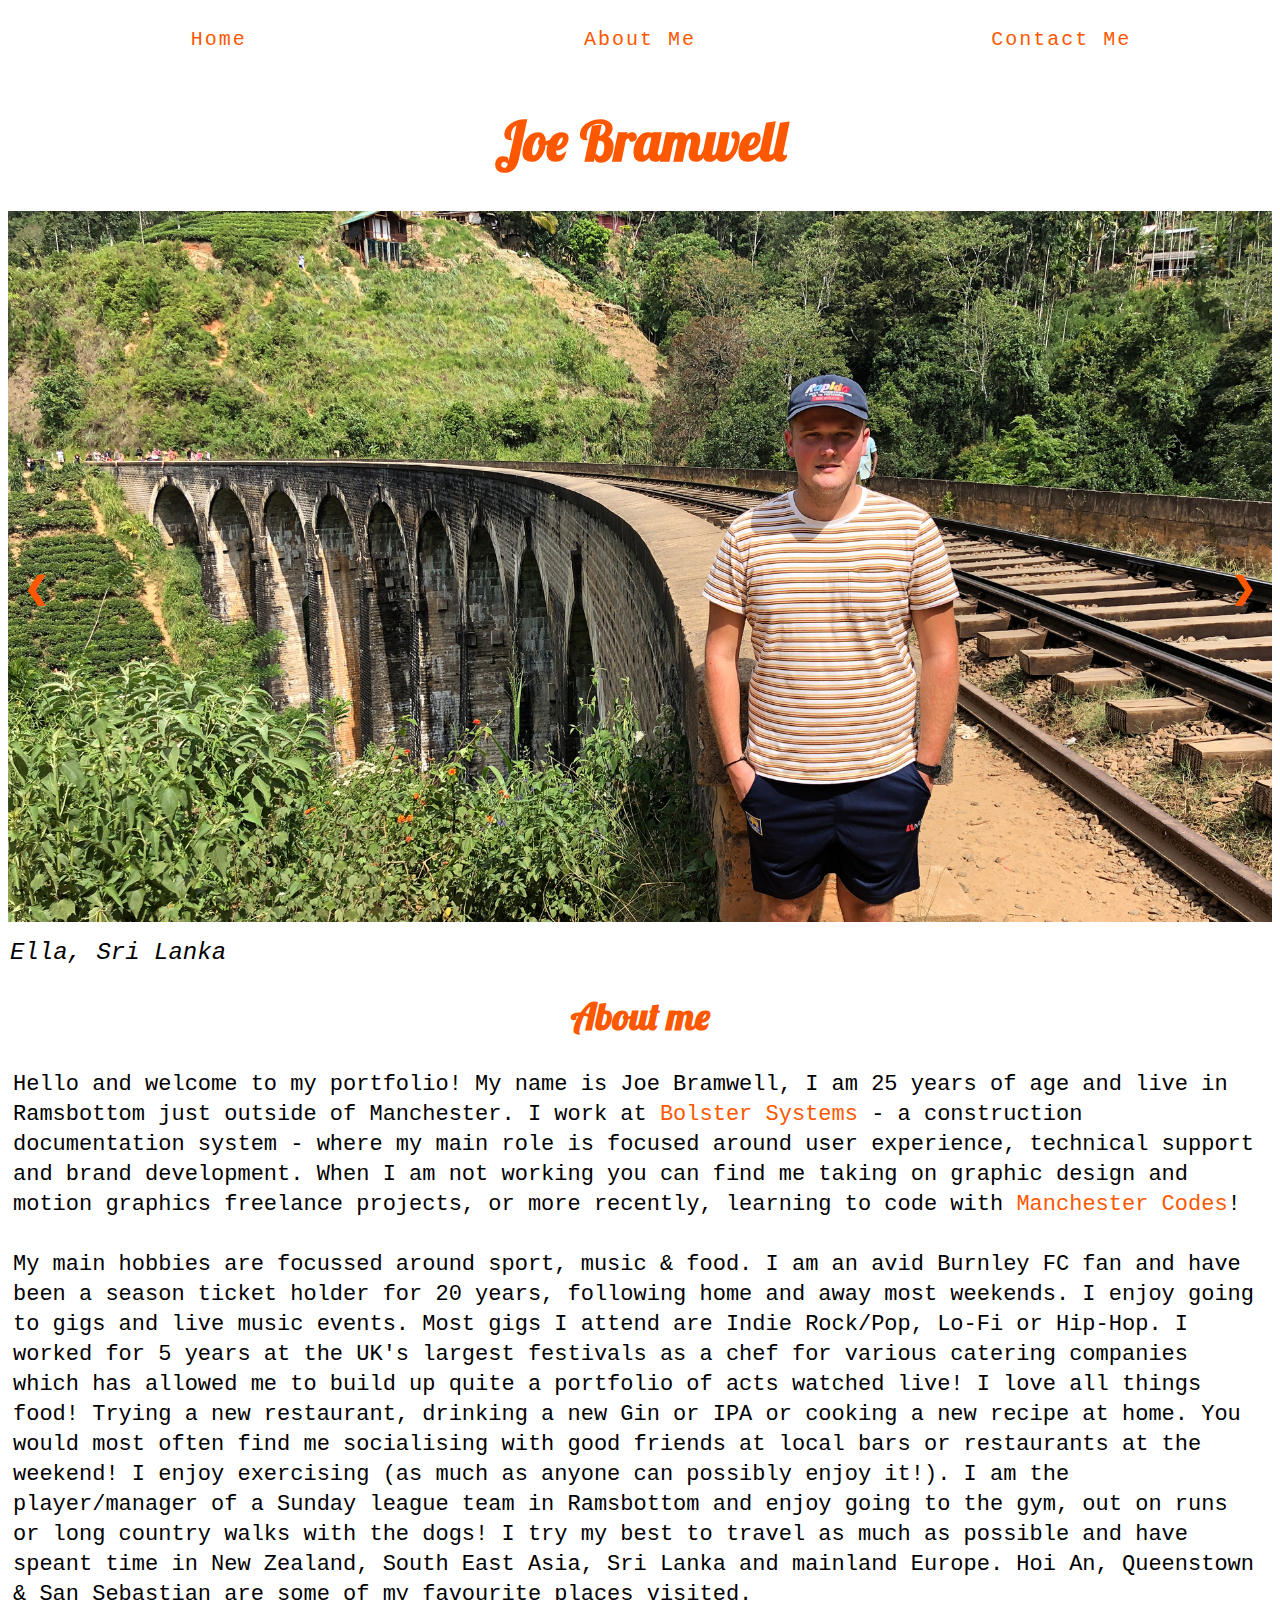
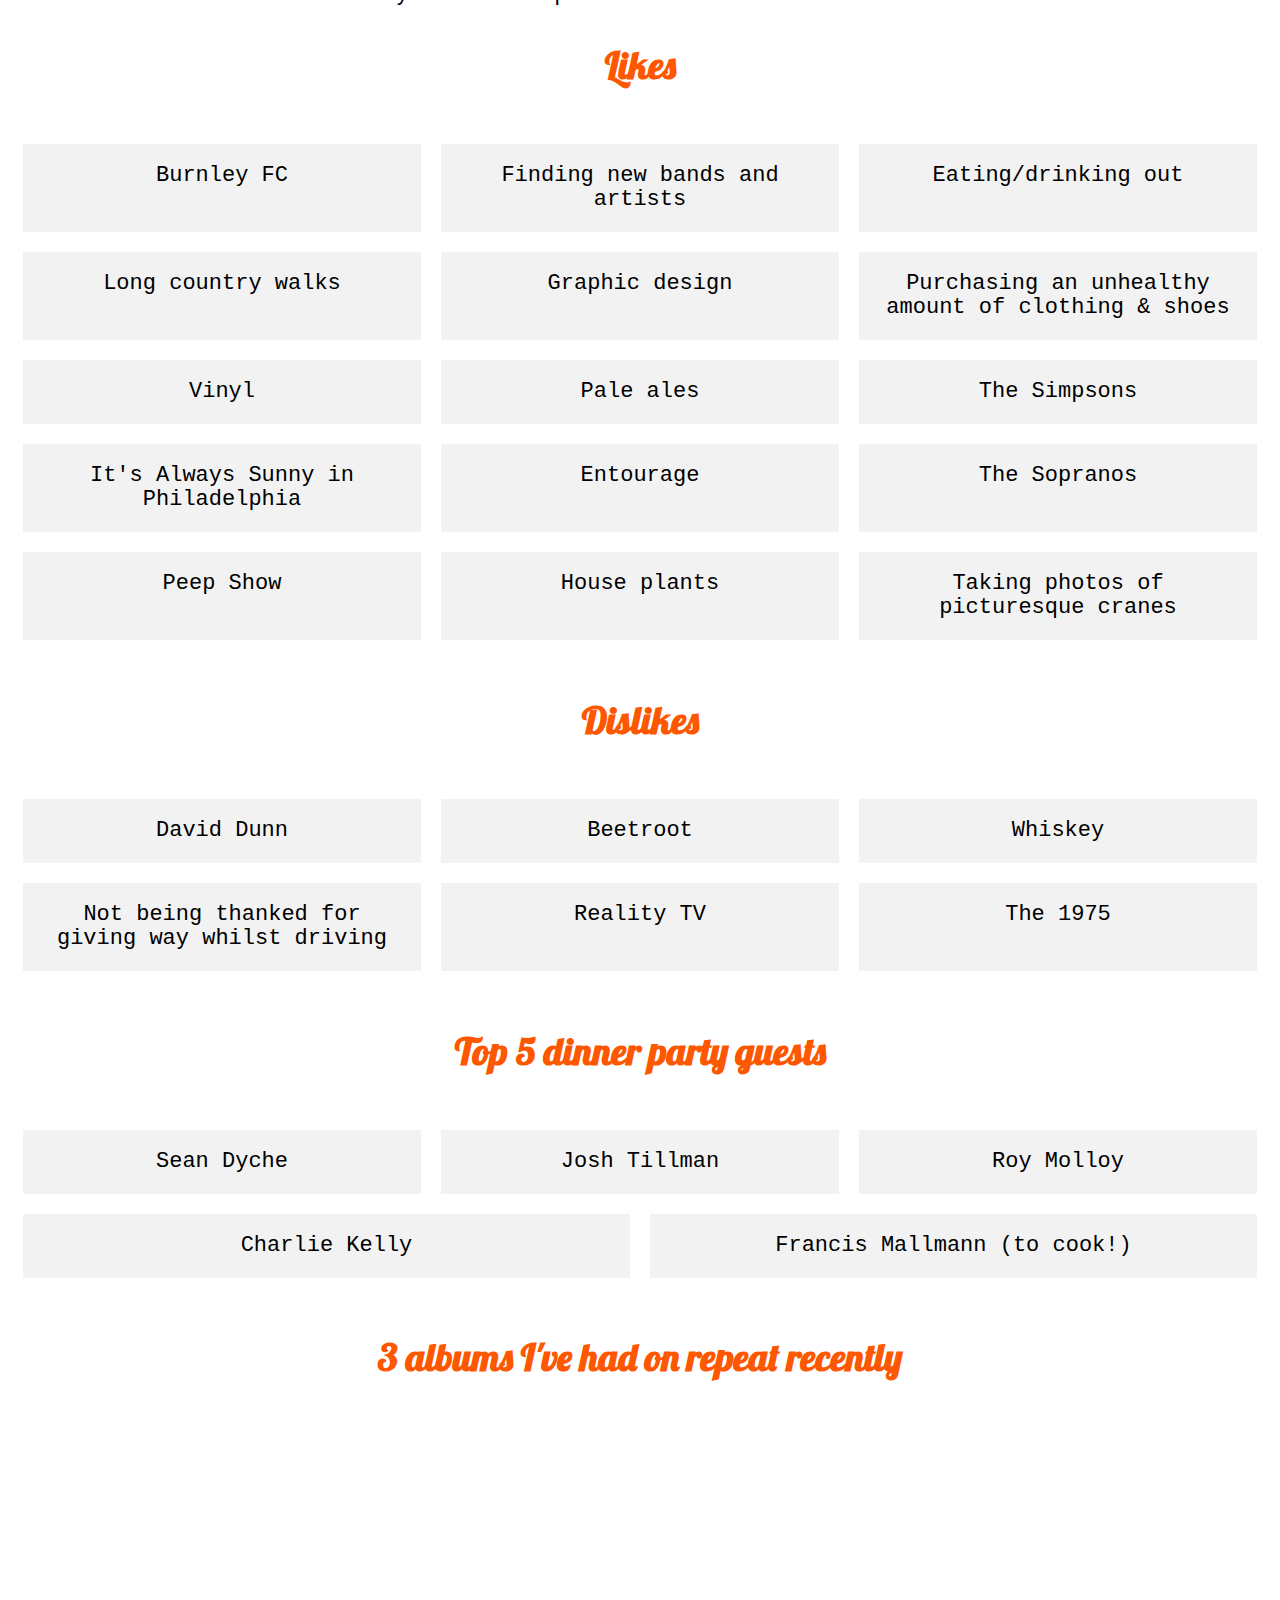
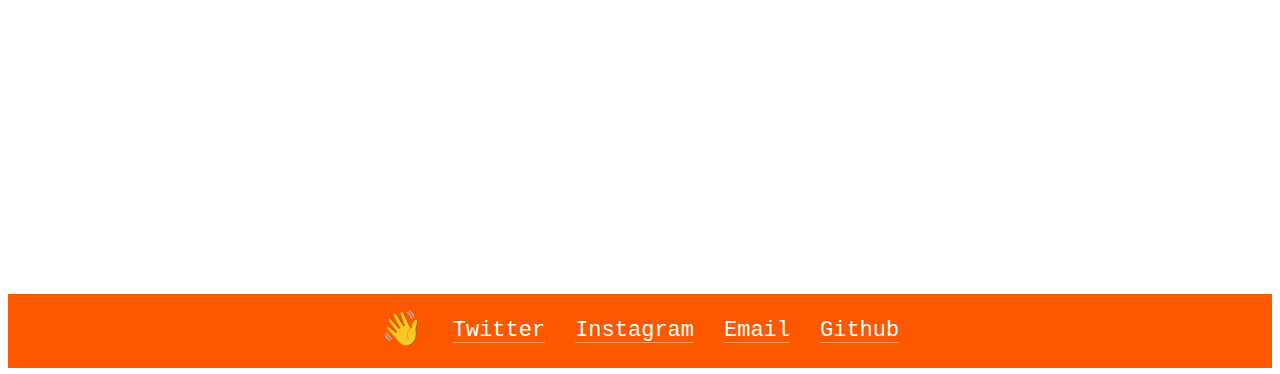
<file: about-me.html>
<!DOCTYPE html>
    <html>
        <head>
          <meta charset="UTF-8">
            <title>Joe Bramwell - About Me</title>
            <link rel="stylesheet" type="text/css" href="about-me-style.css">
            <link rel="stylesheet" href="https://maxcdn.bootstrapcdn.com/font-awesome/4.3.0/css/font-awesome.min.css">
            <link href="https://fonts.googleapis.com/css2?family=Lobster&family=Ubuntu+Mono:ital@0;1&display=swap" rel="stylesheet">
            <meta name="viewport" content="width=device-width,initial-scale=1">
        </head>

        <body>
           <nav class="flex-nav">
                <ul>
                  <li><a href="index.html" class="nav-link">Home</a></li>
                  <li><a href="about-me.html" class="nav-link">About Me</a></li>
                  <li><a href="contact-me.html" class="nav-link">Contact Me</a></li>
                </ul>
           </nav>
        <header>
            <h1 class="header-heading">Joe Bramwell</h1>
        </header>

        <section class="slideshow-container">

            <div class="mySlides">
              <img src="images/ella1.jpg">
              <div class="text"><i>Ella, Sri Lanka</i></div>
            </div>
            
            <div class="mySlides">
              <img src="images/nz1.jpg">
              <div class="text"><i>Waiotapu, New Zealand</i></div>
            </div>
            
            <div class="mySlides">
              <img src="images/vietnam1.jpg">
              <div class="text"><i>Tam Cốc, Vietnam</i></div>
            </div>

            <div class="mySlides">
                <img src="images/dragonstone1.jpg">
                <div class="text"><i>Gaztelugatxe, Basque Country (A.K.A Drogonstone)</i></div>
              </div>
            
              <a class="prev" onclick="plusSlides(-1)">&#10094;</a>
              <a class="next" onclick="plusSlides(1)">&#10095;</a>

            </section>
            
        <section class="about-me">
            <h1>About me</h1>
                <p>Hello and welcome to my portfolio! My name is Joe Bramwell, I am 25 years of age and live in Ramsbottom just outside of Manchester. I work at <a href="https://app.bolstersystems.com" class="p-link" target="_blank">Bolster Systems</a> 
                    -  a construction documentation system - where my main role is focused around user experience, technical support and brand development. When I am not working you can find me taking on graphic design and motion graphics freelance projects, 
                    or more recently, learning to code with <a href="https://www.manchestercodes.com/" class="p-link" target="_blank">Manchester Codes</a>! 
                    <br>
                    <br>
                    My main hobbies are focussed around sport, music & food. I am an avid Burnley FC fan and have been a season ticket holder for 20 years, following home and away most weekends.
                    I enjoy going to gigs and live music events. Most gigs I attend are Indie Rock/Pop, Lo-Fi or Hip-Hop. I worked for 5 years at the UK's largest festivals as a chef for various catering companies which has allowed me to build up quite a portfolio of acts watched live!
                    I love all things food! Trying a new restaurant, drinking a new Gin or IPA or cooking a new recipe at home. You would most often find me socialising with good friends at local bars or restaurants at the weekend!
                    I enjoy exercising (as much as anyone can possibly enjoy it!). I am the player/manager of a Sunday league team in Ramsbottom and enjoy going to the gym, out on runs or long country walks with the dogs!
                    I try my best to travel as much as possible and have speant time in New Zealand, South East Asia, Sri Lanka and mainland Europe. Hoi An, Queenstown & San Sebastian are some of my favourite places visited.</p>
        </section>

        <h1>Likes</h1>
        <section class="all-lists">
            
                    <div class="lists">Burnley FC</div>
                    <div class="lists">Finding new bands and artists</div>
                    <div class="lists">Eating/drinking out</div>
                    <div class="lists">Long country walks</div>
                    <div class="lists">Graphic design</div>
                    <div class="lists">Purchasing an unhealthy amount of clothing & shoes</div>
                    <div class="lists">Vinyl</div>
                    <div class="lists">Pale ales</div>
                    <div class="lists">The Simpsons</div>
                    <div class="lists">It's Always Sunny in Philadelphia</div>
                    <div class="lists">Entourage</div>
                    <div class="lists">The Sopranos</div>
                    <div class="lists">Peep Show</div>
                    <div class="lists">House plants</div>
                    <div class="lists">Taking photos of picturesque cranes</div>
                    
        </section>

        <h1>Dislikes</h1>    
        <section class="all-lists">    
                    <div class="lists">David Dunn</div>
                    <div class="lists">Beetroot</div>
                    <div class="lists">Whiskey</div>
                    <div class="lists">Not being thanked for giving way whilst driving</div>
                    <div class="lists">Reality TV</div>
                    <div class="lists">The 1975</div>
        </section>

        <h1>Top 5 dinner party guests</h1>
        <section class="all-lists">
                        <div class="lists">Sean Dyche</div>
                        <div class="lists">Josh Tillman</div>
                        <div class="lists">Roy Molloy</div>
                        <div class="lists">Charlie Kelly</div>
                        <div class="lists">Francis Mallmann (to cook!)</div> 
                        
        </section>

        <h1>3 albums I've had on repeat recently</h1>
        <section class="all-lists">
          <div class="lists1"><iframe src="https://open.spotify.com/embed/album/6hXa2OPdIt6xwGpaRpvDFz" frameborder="0" allowtransparency="true" allow="encrypted-media"></iframe></div>
                    <div class="lists1"><iframe src="https://open.spotify.com/embed/album/6c9CCPWfqZNDaaJEuMhbkc" frameborder="0" allowtransparency="true" allow="encrypted-media"></iframe></div>
                    <div class="lists1"><iframe src="https://open.spotify.com/embed/album/45aznJm3etg3c6dMRmYARJ" frameborder="0" allowtransparency="true" allow="encrypted-media"></iframe></div>
                        
                        
        </section>

        <footer>
          <ul class="footer">
            <li><a href="https://twitter.com/jbram_js" target="blank" class="footer-link">Twitter</a></li>
            <li><a href="https://www.instagram.com/instabram1882" target="blank" class="footer-link">Instagram</a></li>
            <li><a href="mailto:josephobramwell@gmail.com" target="blank" class="footer-link">Email</a></li>
            <li><a href="https://github.com/jbram-js" target="blank" class="footer-link">Github</a></li>
            <li class="wave">👋</li>
          </ul>
        </footer>

        <script>
            var slideIndex = 1;
            showSlides(slideIndex);
            
            function plusSlides(n) {
              showSlides(slideIndex += n);
            }
            
            function currentSlide(n) {
              showSlides(slideIndex = n);
            }
            
            function showSlides(n) {
              var i;
              var slides = document.getElementsByClassName("mySlides");
              var dots = document.getElementsByClassName("dot");
              if (n > slides.length) {slideIndex = 1}    
              if (n < 1) {slideIndex = slides.length}
              for (i = 0; i < slides.length; i++) {
                  slides[i].style.display = "none";  
              }
              for (i = 0; i < dots.length; i++) {
                  dots[i].className = dots[i].className.replace(" active", "");
              }
              slides[slideIndex-1].style.display = "block";  
              dots[slideIndex-1].className += " active";
            }
            </script>

            
        </body>
    </html>
</file>
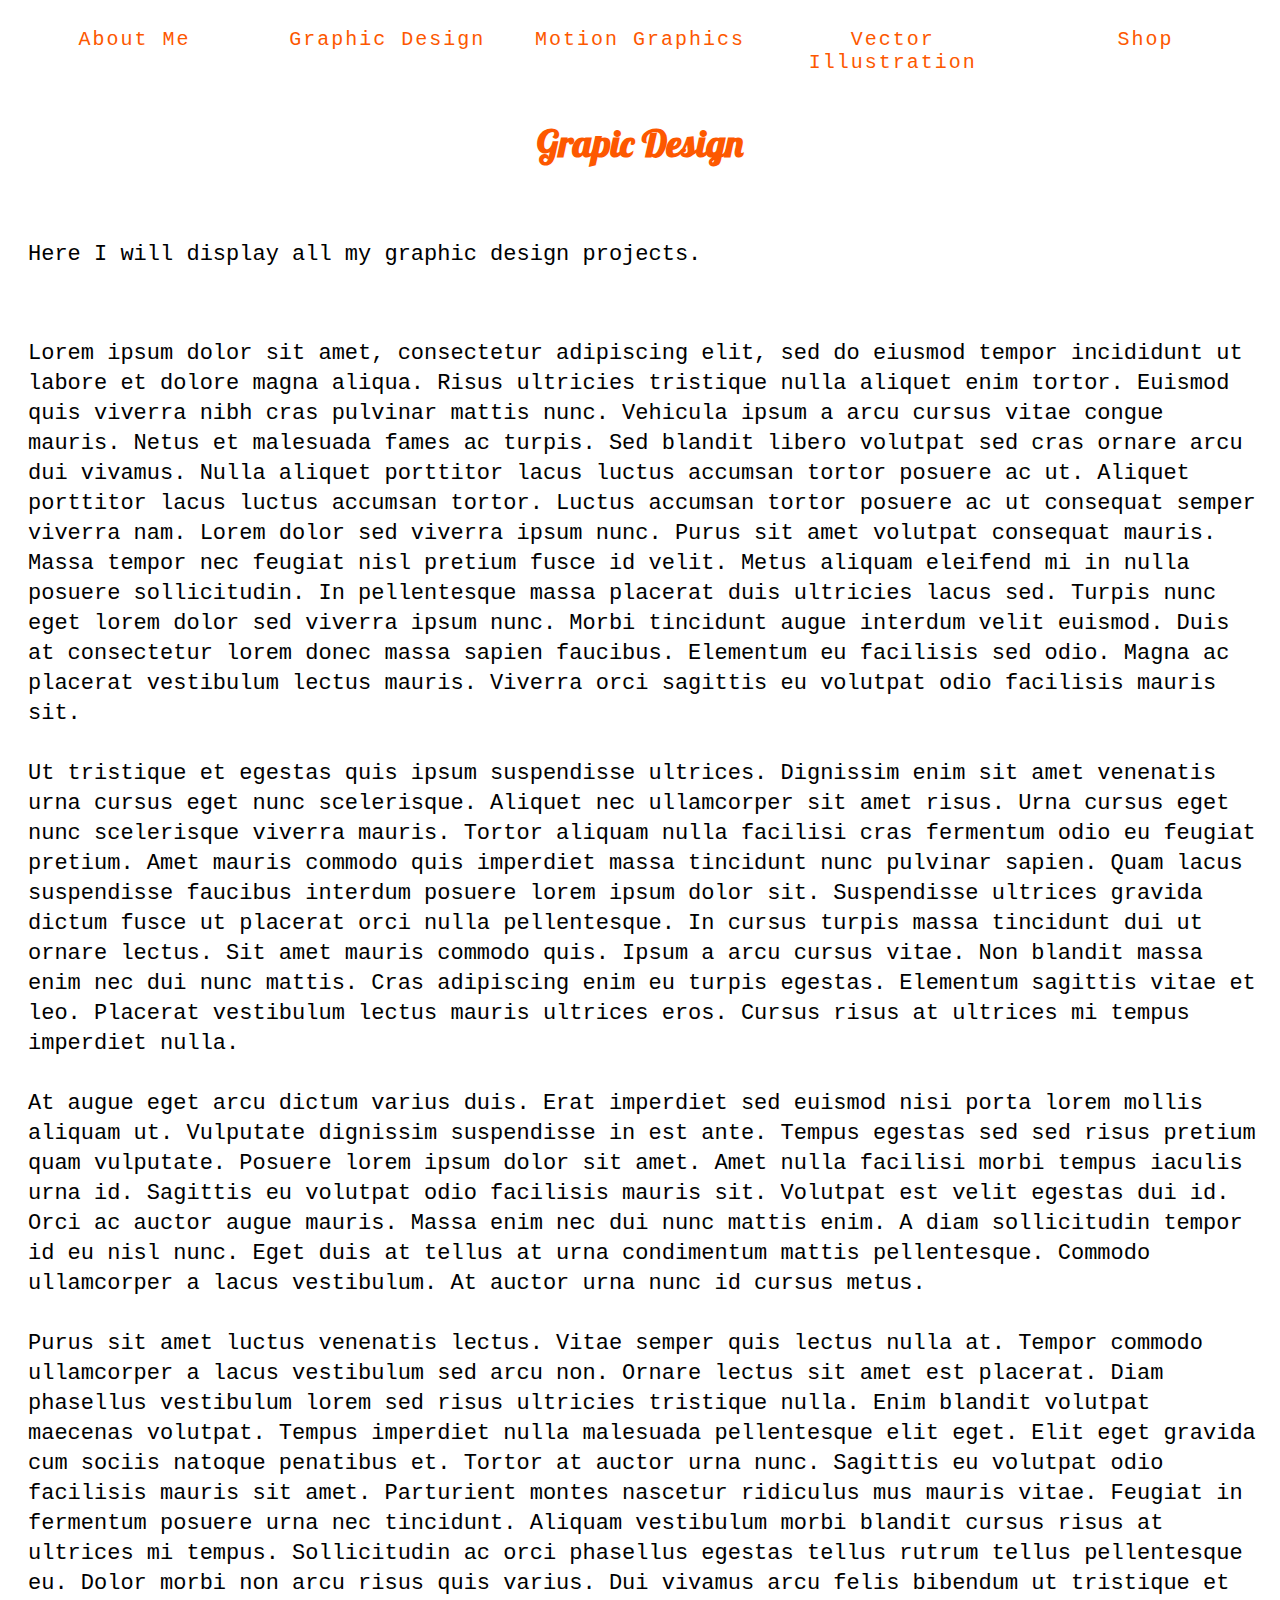
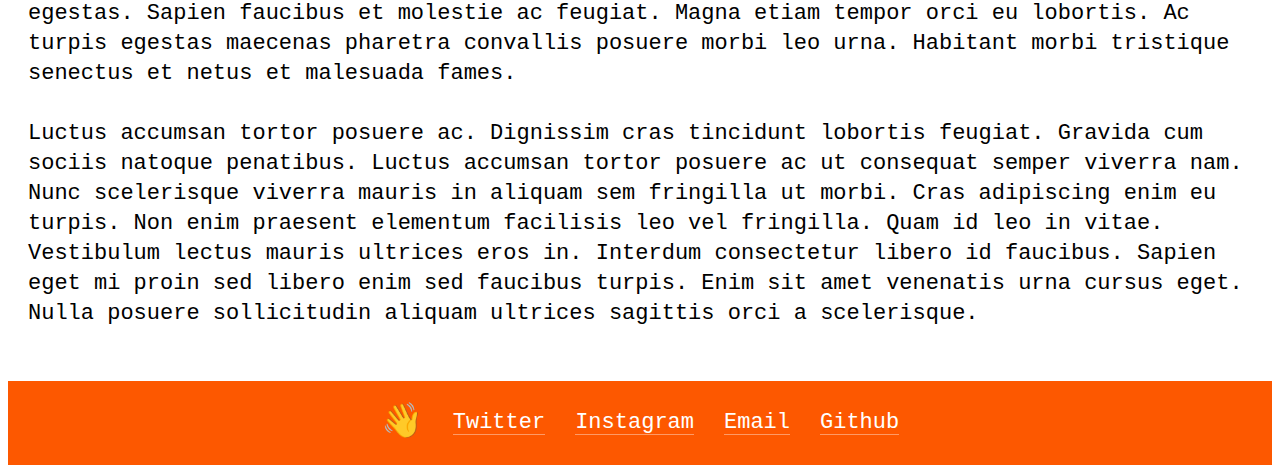
<file: graphicdesign.html>
<!DOCTYPE html>
    <html>
        <head>
            <title>Joe Bramwell - Graphic Design</title>
            <link rel="stylesheet" type="text/css" href="style.css">
            <link rel="stylesheet" href="https://maxcdn.bootstrapcdn.com/font-awesome/4.3.0/css/font-awesome.min.css">
            <link href="https://fonts.googleapis.com/css2?family=Lobster&family=Ubuntu+Mono:ital@0;1&display=swap" rel="stylesheet">
            <meta name="viewport" content="width=device-width,initial-scale=1">
        </head>

        <body>
            <nav class="flex-nav">
                 <ul>
                     <li><a href="index.html" class="nav-link">About Me</a></li>
                     <li><a href="graphicdesign.html" class="nav-link">Graphic Design</a></li>
                     <li><a href="motiongraphics.html" class="nav-link">Motion Graphics</a></li>
                     <li><a href="vectorillustration.html" class="nav-link">Vector Illustration</a></li>
                     <li><a href="shop.html" class="nav-link">Shop</a></li>
                 </ul>
            </nav>

            <h1>Grapic Design</h1>
            <br>
            <p>Here I will display all my graphic design projects.</p>
            <br>
            <p>Lorem ipsum dolor sit amet, consectetur adipiscing elit, sed do eiusmod tempor incididunt ut labore et dolore magna aliqua. Risus ultricies tristique nulla aliquet enim tortor. Euismod quis viverra nibh cras pulvinar mattis nunc. Vehicula ipsum a arcu cursus vitae congue mauris. Netus et malesuada fames ac turpis. Sed blandit libero volutpat sed cras ornare arcu dui vivamus. Nulla aliquet porttitor lacus luctus accumsan tortor posuere ac ut. Aliquet porttitor lacus luctus accumsan tortor. Luctus accumsan tortor posuere ac ut consequat semper viverra nam. Lorem dolor sed viverra ipsum nunc. Purus sit amet volutpat consequat mauris. Massa tempor nec feugiat nisl pretium fusce id velit. Metus aliquam eleifend mi in nulla posuere sollicitudin. In pellentesque massa placerat duis ultricies lacus sed. Turpis nunc eget lorem dolor sed viverra ipsum nunc. Morbi tincidunt augue interdum velit euismod. Duis at consectetur lorem donec massa sapien faucibus. Elementum eu facilisis sed odio. Magna ac placerat vestibulum lectus mauris. Viverra orci sagittis eu volutpat odio facilisis mauris sit.
                <br>
                <br>
                Ut tristique et egestas quis ipsum suspendisse ultrices. Dignissim enim sit amet venenatis urna cursus eget nunc scelerisque. Aliquet nec ullamcorper sit amet risus. Urna cursus eget nunc scelerisque viverra mauris. Tortor aliquam nulla facilisi cras fermentum odio eu feugiat pretium. Amet mauris commodo quis imperdiet massa tincidunt nunc pulvinar sapien. Quam lacus suspendisse faucibus interdum posuere lorem ipsum dolor sit. Suspendisse ultrices gravida dictum fusce ut placerat orci nulla pellentesque. In cursus turpis massa tincidunt dui ut ornare lectus. Sit amet mauris commodo quis. Ipsum a arcu cursus vitae. Non blandit massa enim nec dui nunc mattis. Cras adipiscing enim eu turpis egestas. Elementum sagittis vitae et leo. Placerat vestibulum lectus mauris ultrices eros. Cursus risus at ultrices mi tempus imperdiet nulla.
                <br>
                <br>
                At augue eget arcu dictum varius duis. Erat imperdiet sed euismod nisi porta lorem mollis aliquam ut. Vulputate dignissim suspendisse in est ante. Tempus egestas sed sed risus pretium quam vulputate. Posuere lorem ipsum dolor sit amet. Amet nulla facilisi morbi tempus iaculis urna id. Sagittis eu volutpat odio facilisis mauris sit. Volutpat est velit egestas dui id. Orci ac auctor augue mauris. Massa enim nec dui nunc mattis enim. A diam sollicitudin tempor id eu nisl nunc. Eget duis at tellus at urna condimentum mattis pellentesque. Commodo ullamcorper a lacus vestibulum. At auctor urna nunc id cursus metus.
                <br>
                <br>
                Purus sit amet luctus venenatis lectus. Vitae semper quis lectus nulla at. Tempor commodo ullamcorper a lacus vestibulum sed arcu non. Ornare lectus sit amet est placerat. Diam phasellus vestibulum lorem sed risus ultricies tristique nulla. Enim blandit volutpat maecenas volutpat. Tempus imperdiet nulla malesuada pellentesque elit eget. Elit eget gravida cum sociis natoque penatibus et. Tortor at auctor urna nunc. Sagittis eu volutpat odio facilisis mauris sit amet. Parturient montes nascetur ridiculus mus mauris vitae. Feugiat in fermentum posuere urna nec tincidunt. Aliquam vestibulum morbi blandit cursus risus at ultrices mi tempus. Sollicitudin ac orci phasellus egestas tellus rutrum tellus pellentesque eu. Dolor morbi non arcu risus quis varius. Dui vivamus arcu felis bibendum ut tristique et egestas. Sapien faucibus et molestie ac feugiat. Magna etiam tempor orci eu lobortis. Ac turpis egestas maecenas pharetra convallis posuere morbi leo urna. Habitant morbi tristique senectus et netus et malesuada fames.
                <br>
                <br>
                Luctus accumsan tortor posuere ac. Dignissim cras tincidunt lobortis feugiat. Gravida cum sociis natoque penatibus. Luctus accumsan tortor posuere ac ut consequat semper viverra nam. Nunc scelerisque viverra mauris in aliquam sem fringilla ut morbi. Cras adipiscing enim eu turpis. Non enim praesent elementum facilisis leo vel fringilla. Quam id leo in vitae. Vestibulum lectus mauris ultrices eros in. Interdum consectetur libero id faucibus. Sapien eget mi proin sed libero enim sed faucibus turpis. Enim sit amet venenatis urna cursus eget. Nulla posuere sollicitudin aliquam ultrices sagittis orci a scelerisque.
                <br>
                <br>
            </p>


            <footer>
                <ul class="footer">
                  <li><a href="https://twitter.com/jbram_js" target="blank" class="footer-link">Twitter</a></li>
                  <li><a href="https://www.instagram.com/instabram1882" target="blank" class="footer-link">Instagram</a></li>
                  <li><a href="mailto:josephobramwell@gmail.com" target="blank" class="footer-link">Email</a></li>
                  <li><a href="https://github.com/jbram-js" target="blank" class="footer-link">Github</a></li>
                  <li class="wave">👋</li>
                </ul>
              </footer>

            </body>
            </html>
</file>
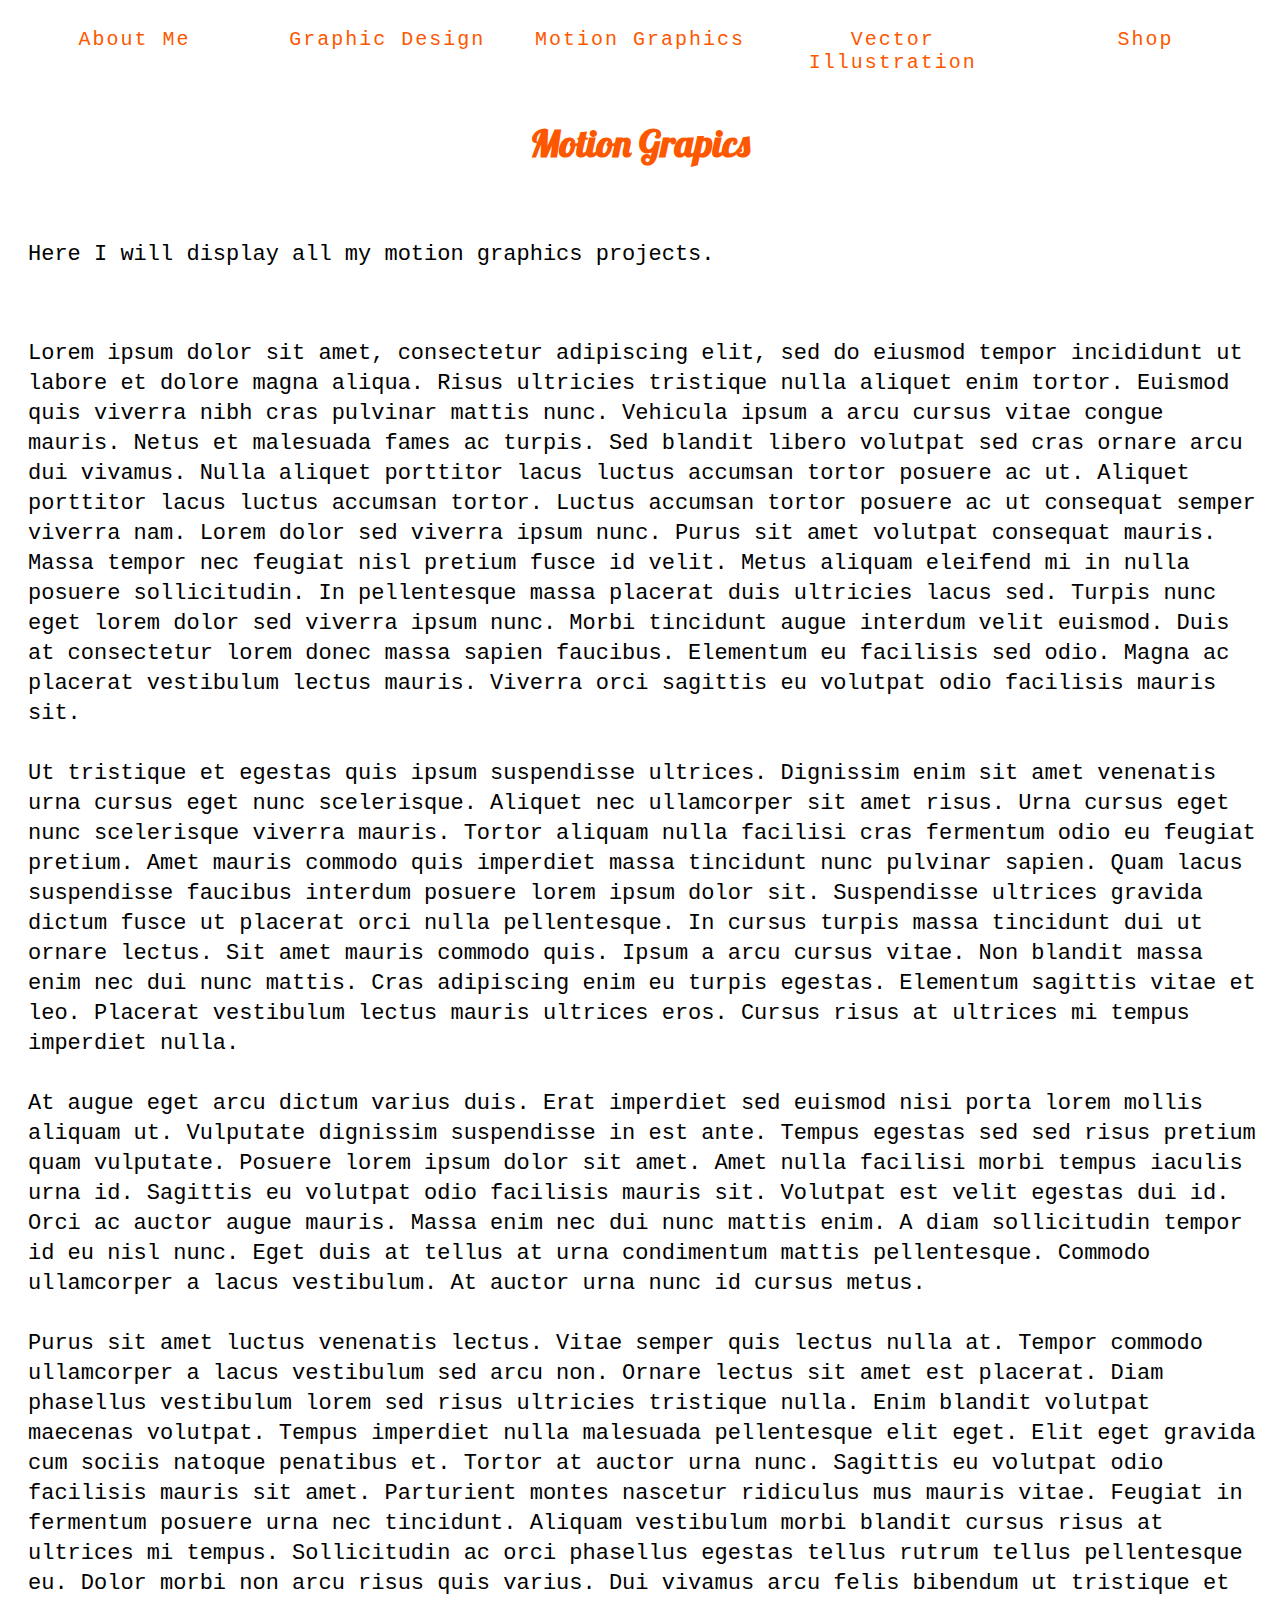
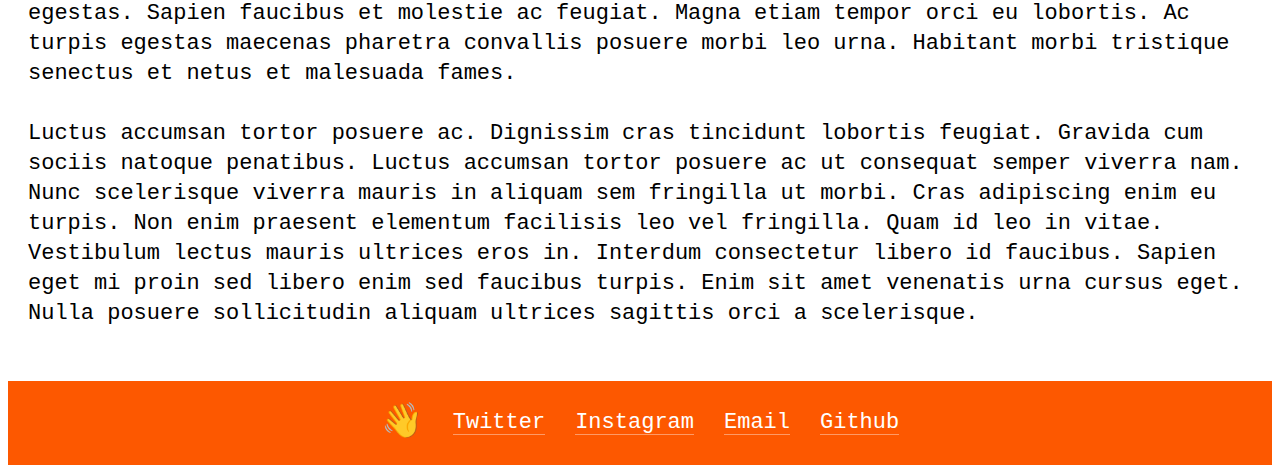
<file: motiongraphics.html>
<!DOCTYPE html>
    <html>
        <head>
            <title>Joe Bramwell - Motion Graphics</title>
            <link rel="stylesheet" type="text/css" href="style.css">
            <link rel="stylesheet" href="https://maxcdn.bootstrapcdn.com/font-awesome/4.3.0/css/font-awesome.min.css">
            <link href="https://fonts.googleapis.com/css2?family=Lobster&family=Ubuntu+Mono:ital@0;1&display=swap" rel="stylesheet">
            <meta name="viewport" content="width=device-width,initial-scale=1">
        </head>

        <body>
            <nav class="flex-nav">
                 <ul>
                     <li><a href="index.html" class="nav-link">About Me</a></li>
                     <li><a href="graphicdesign.html" class="nav-link">Graphic Design</a></li>
                     <li><a href="motiongraphics.html" class="nav-link">Motion Graphics</a></li>
                     <li><a href="vectorillustration.html" class="nav-link">Vector Illustration</a></li>
                     <li><a href="shop.html" class="nav-link">Shop</a></li>
                 </ul>
            </nav>

            <h1>Motion Grapics</h1>
            <br>
            <p>Here I will display all my motion graphics projects.</p>
            <br>
            <p>Lorem ipsum dolor sit amet, consectetur adipiscing elit, sed do eiusmod tempor incididunt ut labore et dolore magna aliqua. Risus ultricies tristique nulla aliquet enim tortor. Euismod quis viverra nibh cras pulvinar mattis nunc. Vehicula ipsum a arcu cursus vitae congue mauris. Netus et malesuada fames ac turpis. Sed blandit libero volutpat sed cras ornare arcu dui vivamus. Nulla aliquet porttitor lacus luctus accumsan tortor posuere ac ut. Aliquet porttitor lacus luctus accumsan tortor. Luctus accumsan tortor posuere ac ut consequat semper viverra nam. Lorem dolor sed viverra ipsum nunc. Purus sit amet volutpat consequat mauris. Massa tempor nec feugiat nisl pretium fusce id velit. Metus aliquam eleifend mi in nulla posuere sollicitudin. In pellentesque massa placerat duis ultricies lacus sed. Turpis nunc eget lorem dolor sed viverra ipsum nunc. Morbi tincidunt augue interdum velit euismod. Duis at consectetur lorem donec massa sapien faucibus. Elementum eu facilisis sed odio. Magna ac placerat vestibulum lectus mauris. Viverra orci sagittis eu volutpat odio facilisis mauris sit.
                <br>
                <br>
                Ut tristique et egestas quis ipsum suspendisse ultrices. Dignissim enim sit amet venenatis urna cursus eget nunc scelerisque. Aliquet nec ullamcorper sit amet risus. Urna cursus eget nunc scelerisque viverra mauris. Tortor aliquam nulla facilisi cras fermentum odio eu feugiat pretium. Amet mauris commodo quis imperdiet massa tincidunt nunc pulvinar sapien. Quam lacus suspendisse faucibus interdum posuere lorem ipsum dolor sit. Suspendisse ultrices gravida dictum fusce ut placerat orci nulla pellentesque. In cursus turpis massa tincidunt dui ut ornare lectus. Sit amet mauris commodo quis. Ipsum a arcu cursus vitae. Non blandit massa enim nec dui nunc mattis. Cras adipiscing enim eu turpis egestas. Elementum sagittis vitae et leo. Placerat vestibulum lectus mauris ultrices eros. Cursus risus at ultrices mi tempus imperdiet nulla.
                <br>
                <br>
                At augue eget arcu dictum varius duis. Erat imperdiet sed euismod nisi porta lorem mollis aliquam ut. Vulputate dignissim suspendisse in est ante. Tempus egestas sed sed risus pretium quam vulputate. Posuere lorem ipsum dolor sit amet. Amet nulla facilisi morbi tempus iaculis urna id. Sagittis eu volutpat odio facilisis mauris sit. Volutpat est velit egestas dui id. Orci ac auctor augue mauris. Massa enim nec dui nunc mattis enim. A diam sollicitudin tempor id eu nisl nunc. Eget duis at tellus at urna condimentum mattis pellentesque. Commodo ullamcorper a lacus vestibulum. At auctor urna nunc id cursus metus.
                <br>
                <br>
                Purus sit amet luctus venenatis lectus. Vitae semper quis lectus nulla at. Tempor commodo ullamcorper a lacus vestibulum sed arcu non. Ornare lectus sit amet est placerat. Diam phasellus vestibulum lorem sed risus ultricies tristique nulla. Enim blandit volutpat maecenas volutpat. Tempus imperdiet nulla malesuada pellentesque elit eget. Elit eget gravida cum sociis natoque penatibus et. Tortor at auctor urna nunc. Sagittis eu volutpat odio facilisis mauris sit amet. Parturient montes nascetur ridiculus mus mauris vitae. Feugiat in fermentum posuere urna nec tincidunt. Aliquam vestibulum morbi blandit cursus risus at ultrices mi tempus. Sollicitudin ac orci phasellus egestas tellus rutrum tellus pellentesque eu. Dolor morbi non arcu risus quis varius. Dui vivamus arcu felis bibendum ut tristique et egestas. Sapien faucibus et molestie ac feugiat. Magna etiam tempor orci eu lobortis. Ac turpis egestas maecenas pharetra convallis posuere morbi leo urna. Habitant morbi tristique senectus et netus et malesuada fames.
                <br>
                <br>
                Luctus accumsan tortor posuere ac. Dignissim cras tincidunt lobortis feugiat. Gravida cum sociis natoque penatibus. Luctus accumsan tortor posuere ac ut consequat semper viverra nam. Nunc scelerisque viverra mauris in aliquam sem fringilla ut morbi. Cras adipiscing enim eu turpis. Non enim praesent elementum facilisis leo vel fringilla. Quam id leo in vitae. Vestibulum lectus mauris ultrices eros in. Interdum consectetur libero id faucibus. Sapien eget mi proin sed libero enim sed faucibus turpis. Enim sit amet venenatis urna cursus eget. Nulla posuere sollicitudin aliquam ultrices sagittis orci a scelerisque.
                <br>
                <br>
            </p>


            <footer>
                <ul class="footer">
                  <li><a href="https://twitter.com/jbram_js" target="blank" class="footer-link">Twitter</a></li>
                  <li><a href="https://www.instagram.com/instabram1882" target="blank" class="footer-link">Instagram</a></li>
                  <li><a href="mailto:josephobramwell@gmail.com" target="blank" class="footer-link">Email</a></li>
                  <li><a href="https://github.com/jbram-js" target="blank" class="footer-link">Github</a></li>
                  <li class="wave">👋</li>
                </ul>
              </footer>

            </body>
            </html>
</file>
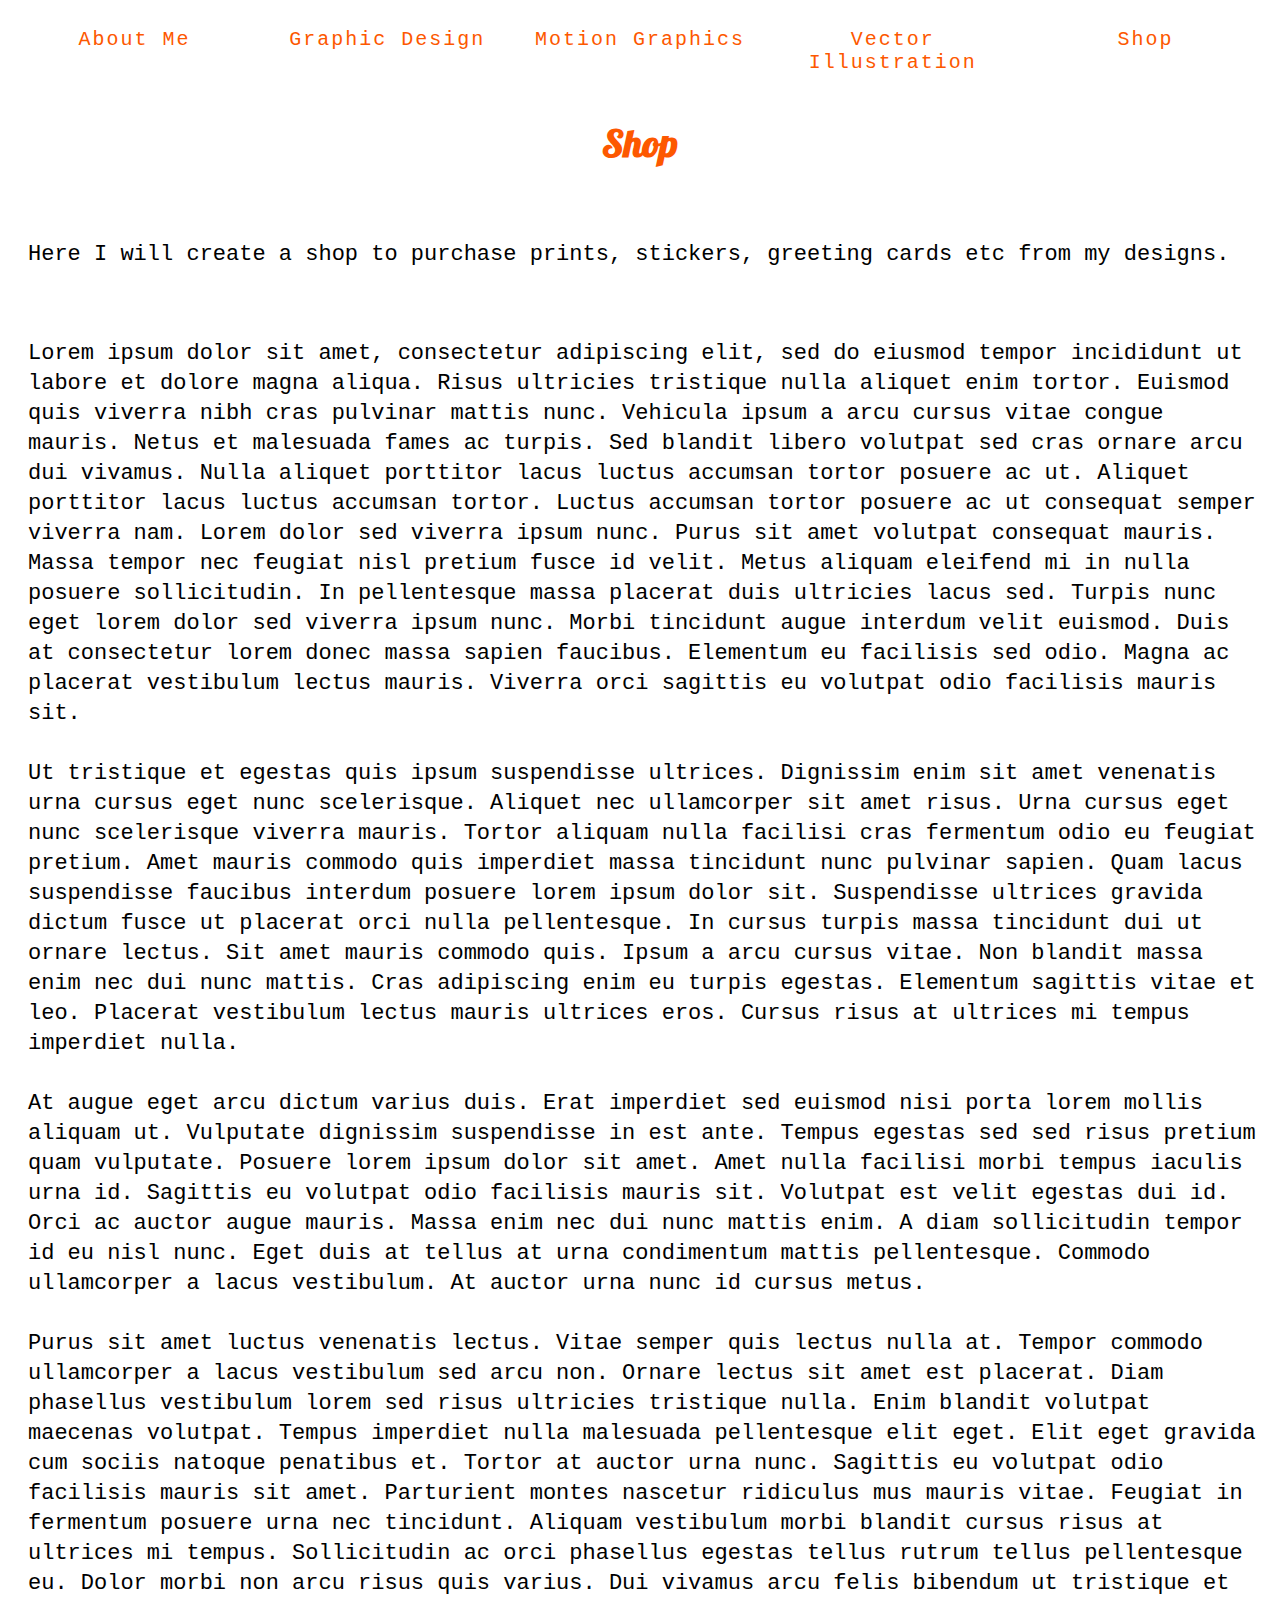
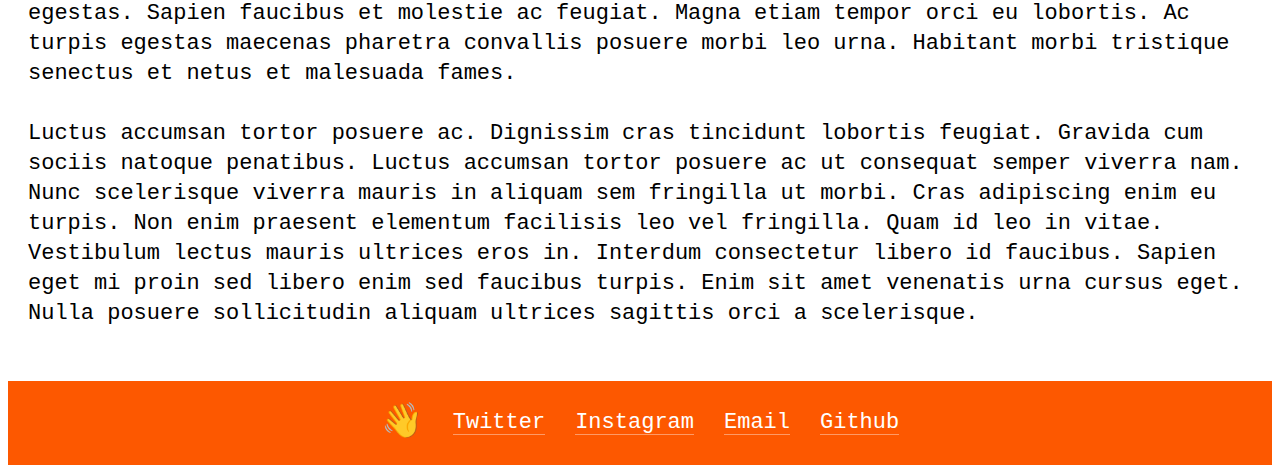
<file: shop.html>
<!DOCTYPE html>
    <html>
        <head>
            <title>Joe Bramwell - Shop</title>
            <link rel="stylesheet" type="text/css" href="style.css">
            <link rel="stylesheet" href="https://maxcdn.bootstrapcdn.com/font-awesome/4.3.0/css/font-awesome.min.css">
            <link href="https://fonts.googleapis.com/css2?family=Lobster&family=Ubuntu+Mono:ital@0;1&display=swap" rel="stylesheet">
            <meta name="viewport" content="width=device-width,initial-scale=1">
        </head>

        <body>
            <nav class="flex-nav">
                 <ul>
                     <li><a href="index.html" class="nav-link">About Me</a></li>
                     <li><a href="graphicdesign.html" class="nav-link">Graphic Design</a></li>
                     <li><a href="motiongraphics.html" class="nav-link">Motion Graphics</a></li>
                     <li><a href="vectorillustration.html" class="nav-link">Vector Illustration</a></li>
                     <li><a href="shop.html" class="nav-link">Shop</a></li>
                 </ul>
            </nav>

            <h1>Shop</h1>
            <br>
            <p>Here I will create a shop to purchase prints, stickers, greeting cards etc from my designs.</p>
            <br>
            <p>Lorem ipsum dolor sit amet, consectetur adipiscing elit, sed do eiusmod tempor incididunt ut labore et dolore magna aliqua. Risus ultricies tristique nulla aliquet enim tortor. Euismod quis viverra nibh cras pulvinar mattis nunc. Vehicula ipsum a arcu cursus vitae congue mauris. Netus et malesuada fames ac turpis. Sed blandit libero volutpat sed cras ornare arcu dui vivamus. Nulla aliquet porttitor lacus luctus accumsan tortor posuere ac ut. Aliquet porttitor lacus luctus accumsan tortor. Luctus accumsan tortor posuere ac ut consequat semper viverra nam. Lorem dolor sed viverra ipsum nunc. Purus sit amet volutpat consequat mauris. Massa tempor nec feugiat nisl pretium fusce id velit. Metus aliquam eleifend mi in nulla posuere sollicitudin. In pellentesque massa placerat duis ultricies lacus sed. Turpis nunc eget lorem dolor sed viverra ipsum nunc. Morbi tincidunt augue interdum velit euismod. Duis at consectetur lorem donec massa sapien faucibus. Elementum eu facilisis sed odio. Magna ac placerat vestibulum lectus mauris. Viverra orci sagittis eu volutpat odio facilisis mauris sit.
                <br>
                <br>
                Ut tristique et egestas quis ipsum suspendisse ultrices. Dignissim enim sit amet venenatis urna cursus eget nunc scelerisque. Aliquet nec ullamcorper sit amet risus. Urna cursus eget nunc scelerisque viverra mauris. Tortor aliquam nulla facilisi cras fermentum odio eu feugiat pretium. Amet mauris commodo quis imperdiet massa tincidunt nunc pulvinar sapien. Quam lacus suspendisse faucibus interdum posuere lorem ipsum dolor sit. Suspendisse ultrices gravida dictum fusce ut placerat orci nulla pellentesque. In cursus turpis massa tincidunt dui ut ornare lectus. Sit amet mauris commodo quis. Ipsum a arcu cursus vitae. Non blandit massa enim nec dui nunc mattis. Cras adipiscing enim eu turpis egestas. Elementum sagittis vitae et leo. Placerat vestibulum lectus mauris ultrices eros. Cursus risus at ultrices mi tempus imperdiet nulla.
                <br>
                <br>
                At augue eget arcu dictum varius duis. Erat imperdiet sed euismod nisi porta lorem mollis aliquam ut. Vulputate dignissim suspendisse in est ante. Tempus egestas sed sed risus pretium quam vulputate. Posuere lorem ipsum dolor sit amet. Amet nulla facilisi morbi tempus iaculis urna id. Sagittis eu volutpat odio facilisis mauris sit. Volutpat est velit egestas dui id. Orci ac auctor augue mauris. Massa enim nec dui nunc mattis enim. A diam sollicitudin tempor id eu nisl nunc. Eget duis at tellus at urna condimentum mattis pellentesque. Commodo ullamcorper a lacus vestibulum. At auctor urna nunc id cursus metus.
                <br>
                <br>
                Purus sit amet luctus venenatis lectus. Vitae semper quis lectus nulla at. Tempor commodo ullamcorper a lacus vestibulum sed arcu non. Ornare lectus sit amet est placerat. Diam phasellus vestibulum lorem sed risus ultricies tristique nulla. Enim blandit volutpat maecenas volutpat. Tempus imperdiet nulla malesuada pellentesque elit eget. Elit eget gravida cum sociis natoque penatibus et. Tortor at auctor urna nunc. Sagittis eu volutpat odio facilisis mauris sit amet. Parturient montes nascetur ridiculus mus mauris vitae. Feugiat in fermentum posuere urna nec tincidunt. Aliquam vestibulum morbi blandit cursus risus at ultrices mi tempus. Sollicitudin ac orci phasellus egestas tellus rutrum tellus pellentesque eu. Dolor morbi non arcu risus quis varius. Dui vivamus arcu felis bibendum ut tristique et egestas. Sapien faucibus et molestie ac feugiat. Magna etiam tempor orci eu lobortis. Ac turpis egestas maecenas pharetra convallis posuere morbi leo urna. Habitant morbi tristique senectus et netus et malesuada fames.
                <br>
                <br>
                Luctus accumsan tortor posuere ac. Dignissim cras tincidunt lobortis feugiat. Gravida cum sociis natoque penatibus. Luctus accumsan tortor posuere ac ut consequat semper viverra nam. Nunc scelerisque viverra mauris in aliquam sem fringilla ut morbi. Cras adipiscing enim eu turpis. Non enim praesent elementum facilisis leo vel fringilla. Quam id leo in vitae. Vestibulum lectus mauris ultrices eros in. Interdum consectetur libero id faucibus. Sapien eget mi proin sed libero enim sed faucibus turpis. Enim sit amet venenatis urna cursus eget. Nulla posuere sollicitudin aliquam ultrices sagittis orci a scelerisque.
                <br>
                <br>
            </p>


            <footer>
                <ul class="footer">
                  <li><a href="https://twitter.com/jbram_js" target="blank" class="footer-link">Twitter</a></li>
                  <li><a href="https://www.instagram.com/instabram1882" target="blank" class="footer-link">Instagram</a></li>
                  <li><a href="mailto:josephobramwell@gmail.com" target="blank" class="footer-link">Email</a></li>
                  <li><a href="https://github.com/jbram-js" target="blank" class="footer-link">Github</a></li>
                  <li class="wave">👋</li>
                </ul>
              </footer>

            </body>
            </html>
</file>
<file: about-me-style.css>
html {
    box-sizing: border-box;
  }
  
  *, *:before, *:after {
    box-sizing: inherit;
  }
  
  @font-face {
    font-family: lobster;
    src: url(Lobster-Regular.ttf);
  }
  
  body {
    font-family: 'Ubuntu Mono', monospace;
    background:#ffffff;
    font-size: 22px;
    padding: 0px;
  }

ul {
      list-style: none;

  }

  .lists {
    background: rgba(0,0,0,0.05);
    text-align: center;
    padding:20px;
    margin: 10px 10px 10px 10px;
    font-size: 22px;

  }
  .lists1 {
  
    text-align: center;
    padding:20px;
    margin: 10px 10px 10px 10px;
    font-size: 22px;

  }

  iframe {
    width: 300px;
    height: 380px;
  }

  h1 {
    font-family: lobster;
    color: #FD5800;
    font-size: 38px;
    text-align: center;
    

  }

h1.header-heading {
    text-align: center;
    font-size: 54px;
}


  p {
      color: #000000;
      line-height: 30px;
      padding: 5px;
  }


  .text {
    padding-top: 10px;
    padding-left: 2px;
    font-size: 24px;
  }

  img {
    width: 100%;
  }

  a.nav-link {
    color: #FD5800;
    font-weight: 100;
    font-size: 20px;
    letter-spacing: 2px;
    text-decoration: none;
    padding:20px 5px;
    display: inline-block;
    width: 100%;
    text-align: center;
    
  }

  a.nav-link:visited {
    color: #FD5800;
}

  a.nav-link:hover {
    color: #000000;
    transform: scale(1.1);
  }

  a.p-link {
      color: #FD5800;
      text-decoration: none;
  }

  a.p-link:hover {
    text-decoration: underline;
}

ul.footer {
  display: inline-grid;
  grid-auto-flow: row;
  grid-gap: 30px;
  justify-items: center;
  margin: auto;
  padding: 15px 15px;
  align-items: center;
}

.wave {
  font-size: 34px;
}


a.footer-link {
  color: white;
  text-decoration: none;
  box-shadow: inset 0 -1px 0 hsla(0, 0%, 100%, 0.4);
}

a.footer-link:hover {
  box-shadow: inset 0 -1.2em 0 hsla(0, 0%, 100%, 0.4);
}

li:last-child {
  grid-column: 1 / 2;
  grid-row: 1 / 2;
}

li:hover ~ li.wave {
  animation: wave-animation 0.3s infinite;
}

footer {
  display: flex;
  width: 100%;
  background-color: #FD5800;
  line-height: 1.3;
  font-family: Menlo, monospace;
}

@keyframes wave-animation {
  0%,
  100% {
    transform: rotate(0deg);
  }
  25% {
    transform: rotate(20deg);
  }
  75% {
    transform: rotate(-15deg);
  }
}

  .flex-nav ul {
    list-style: none;
    margin: 0;
    padding: 0;
    display:flex;
  }

  .wrapper {
    max-width: 1000px;
    margin: 0 auto;
    padding:50px;
  }
  
  .flex-nav li {
    flex:1;
  }
  
  .all-lists {

    flex:1;
    display:flex;
    padding:20px 5px;
    flex-wrap: wrap;
    align-items: stretch;


  }

  .lists {
    display: block;
    text-align: center;
    flex: 1 1 calc(33.33% - 20px);
    align-items: center;
    line-height: 24px;
  
  }

  .lists1 {
    display: block;
    text-align: center;
    flex: 1 1 calc(33.33% - 20px);
    align-items: center;
    line-height: 24px;
  
  }

@media (min-width: 500px) {
  ul.footer {
    grid-auto-flow: column;
  }

}
  @media all and (max-width:1000px) {

    body {
      font-size: 18px;
    }

    p {
      line-height: 28px;
    }

    h1.header-heading {
      font-size: 44px;
    }

    h1 {
      font-size: 34px;
      
    }

    .text {

      font-size: 20px;

    }

    .lists {
      line-height: 28px;
      font-size: 20px;
    }

    .lists1 {
      line-height: 28px;
      font-size: 20px;
    }

    .wave {
      font-size: 24px;
    }

    a.nav-link {
      font-size: 20px;
    }
  
    .flex-nav ul {
      flex-wrap:wrap;
    }
  
    .flex-nav li {
      flex:1 1 50%;
    }
  }


  @media (max-width: 500px) {
    
  
  
        .flex-nav li {
          flex-basis:100%;
        }

        body {
          font-size: 16px;
        }

        p {
          line-height: 24px;
        }
    
        h1.header-heading {
          font-size: 40px;
        }
    
        h1 {
          font-size: 30px;
          
        }
    
        .text {
    
          font-size: 18px;
    
        }
    
        .lists {
          line-height: 24px;
          font-size: 16px;
        }

        .lists1 {
          line-height: 24px;
          font-size: 16px;
        }

        iframe {
          width: 300px;
          height: 80px;
        }
    
        .wave {
          font-size: 20px;
        }
    }
    

.slideshow-container {
    position: relative;
  }
  
  .prev, .next {
    cursor: pointer;
    position: absolute;
    top: 50%;
    width: auto;
    padding: 16px;
    margin-top: -35px;
    color: #FD5800; 
    font-weight: bold;
    font-size: 30px;
    transition: 0.6s ease;
    border-radius: 0 3px 3px 0;
    user-select: none;
  }
  
  .next {
    right: 0;
    border-radius: 3px 0 0 3px;
  }
  
  .prev:hover, .next:hover {
    background-color: rgba(0,0,0,0.5);
  }
</file>
<file: style.css>
html {
    box-sizing: border-box;
  }
  
  *, *:before, *:after {
    box-sizing: inherit;
  }
  
  @font-face {
    font-family: lobster;
    src: url(Lobster-Regular.ttf);
  }
  
  body {
    font-family: 'Ubuntu Mono', monospace;
    background:#ffffff;
    font-size: 22px;
    padding: 0px;
  }

ul {
      list-style: none;

  }

  .lists {
    background: rgba(0,0,0,0.05);
    text-align: center;
    padding:20px;
    margin: 10px 10px 10px 10px;
    font-size: 22px;

  }
  .lists1 {
  
    text-align: center;
    padding:20px;
    margin: 10px 10px 10px 10px;
    font-size: 22px;

  }

  iframe {
    width: 300px;
    height: 380px;
  }

  h1 {
    font-family: lobster;
    color: #FD5800;
    font-size: 38px;
    text-align: center;
    

  }

h1.header-heading {
    text-align: center;
    font-size: 54px;
}


  p {
      color: #000000;
      line-height: 30px;
      padding: 0 10px 0 20px;
  }


  .text {
    padding-top: 10px;
    padding-left: 2px;
    font-size: 24px;
  }

  img {
    width: 100%;
  }

  a.nav-link {
    color: #FD5800;
    font-weight: 100;
    font-size: 20px;
    letter-spacing: 2px;
    text-decoration: none;
    padding:20px 5px;
    display: inline-block;
    width: 100%;
    text-align: center;
    
  }

  a.nav-link:visited {
    color: #FD5800;
}

  a.nav-link:hover {
    background-color:#FD5800;
    color: #ffffff;
    transform: scale(1.1);
  }

  a.p-link {
      color: #FD5800;
      text-decoration: none;
  }

  a.p-link:hover {
    text-decoration: underline;
}

ul.footer {
  display: inline-grid;
  grid-auto-flow: row;
  grid-gap: 30px;
  justify-items: center;
  margin: auto;
  padding: 20px 20px;
  align-items: center;
}

.wave {
  font-size: 34px;
}


a.footer-link {
  color: white;
  text-decoration: none;
  box-shadow: inset 0 -1px 0 hsla(0, 0%, 100%, 0.4);
}

a.footer-link:hover {
  box-shadow: inset 0 -1.2em 0 hsla(0, 0%, 100%, 0.4);
}

li:last-child {
  grid-column: 1 / 2;
  grid-row: 1 / 2;
}

li:hover ~ li.wave {
  animation: wave-animation 0.3s infinite;
}

footer {
  display: flex;
  width: 100%;
  background-color: #FD5800;
  line-height: 1.3;
  font-family: Menlo, monospace;
}

@keyframes wave-animation {
  0%,
  100% {
    transform: rotate(0deg);
  }
  25% {
    transform: rotate(20deg);
  }
  75% {
    transform: rotate(-15deg);
  }
}

  .flex-nav ul {
    list-style: none;
    margin: 0;
    padding: 0;
    display:flex;
  }

  .wrapper {
    max-width: 1000px;
    margin: 0 auto;
    padding:50px;
  }
  
  .flex-nav li {
    flex:1;
  }
  
  .all-lists {

    flex:1;
    display:flex;
    padding:20px 5px;
    flex-wrap: wrap;
    align-items: stretch;


  }

  .lists {
    display: block;
    text-align: center;
    flex: 1 1 calc(33.33% - 20px);
    align-items: center;
    line-height: 24px;
  
  }

  .lists1 {
    display: block;
    text-align: center;
    flex: 1 1 calc(33.33% - 20px);
    align-items: center;
    line-height: 24px;
  
  }

@media (min-width: 500px) {
  ul.footer {
    grid-auto-flow: column;
  }

}
  @media all and (max-width:1000px) {

    body {
      font-size: 18px;
    }

    p {
      line-height: 28px;
    }

    h1.header-heading {
      font-size: 44px;
    }

    h1 {
      font-size: 34px;
      
    }

    .text {

      font-size: 20px;

    }

    .lists {
      line-height: 28px;
      font-size: 20px;
    }

    .lists1 {
      line-height: 28px;
      font-size: 20px;
    }

    .wave {
      font-size: 24px;
    }

    a.nav-link {
      font-size: 20px;
    }
  
    .flex-nav ul {
      flex-wrap:wrap;
    }
  
    .flex-nav li {
      flex:1 1 50%;
    }
  }


  @media (max-width: 500px) {
    
  
  
        .flex-nav li {
          flex-basis:100%;
        }

        body {
          font-size: 16px;
        }

        p {
          line-height: 24px;
        }
    
        h1.header-heading {
          font-size: 40px;
        }
    
        h1 {
          font-size: 30px;
          
        }
    
        .text {
    
          font-size: 18px;
    
        }
    
        .lists {
          line-height: 24px;
          font-size: 16px;
        }

        .lists1 {
          line-height: 24px;
          font-size: 16px;
        }

        iframe {
          width: 300px;
          height: 80px;
        }
    
        .wave {
          font-size: 20px;
        }
    }
    

.slideshow-container {
    position: relative;
  }
  
  .prev, .next {
    cursor: pointer;
    position: absolute;
    top: 50%;
    width: auto;
    padding: 16px;
    margin-top: -35px;
    color: #FD5800; 
    font-weight: bold;
    font-size: 30px;
    transition: 0.6s ease;
    border-radius: 0 3px 3px 0;
    user-select: none;
  }
  
  .next {
    right: 0;
    border-radius: 3px 0 0 3px;
  }
  
  .prev:hover, .next:hover {
    background-color: rgba(0,0,0,0.5);
  }
</file>
